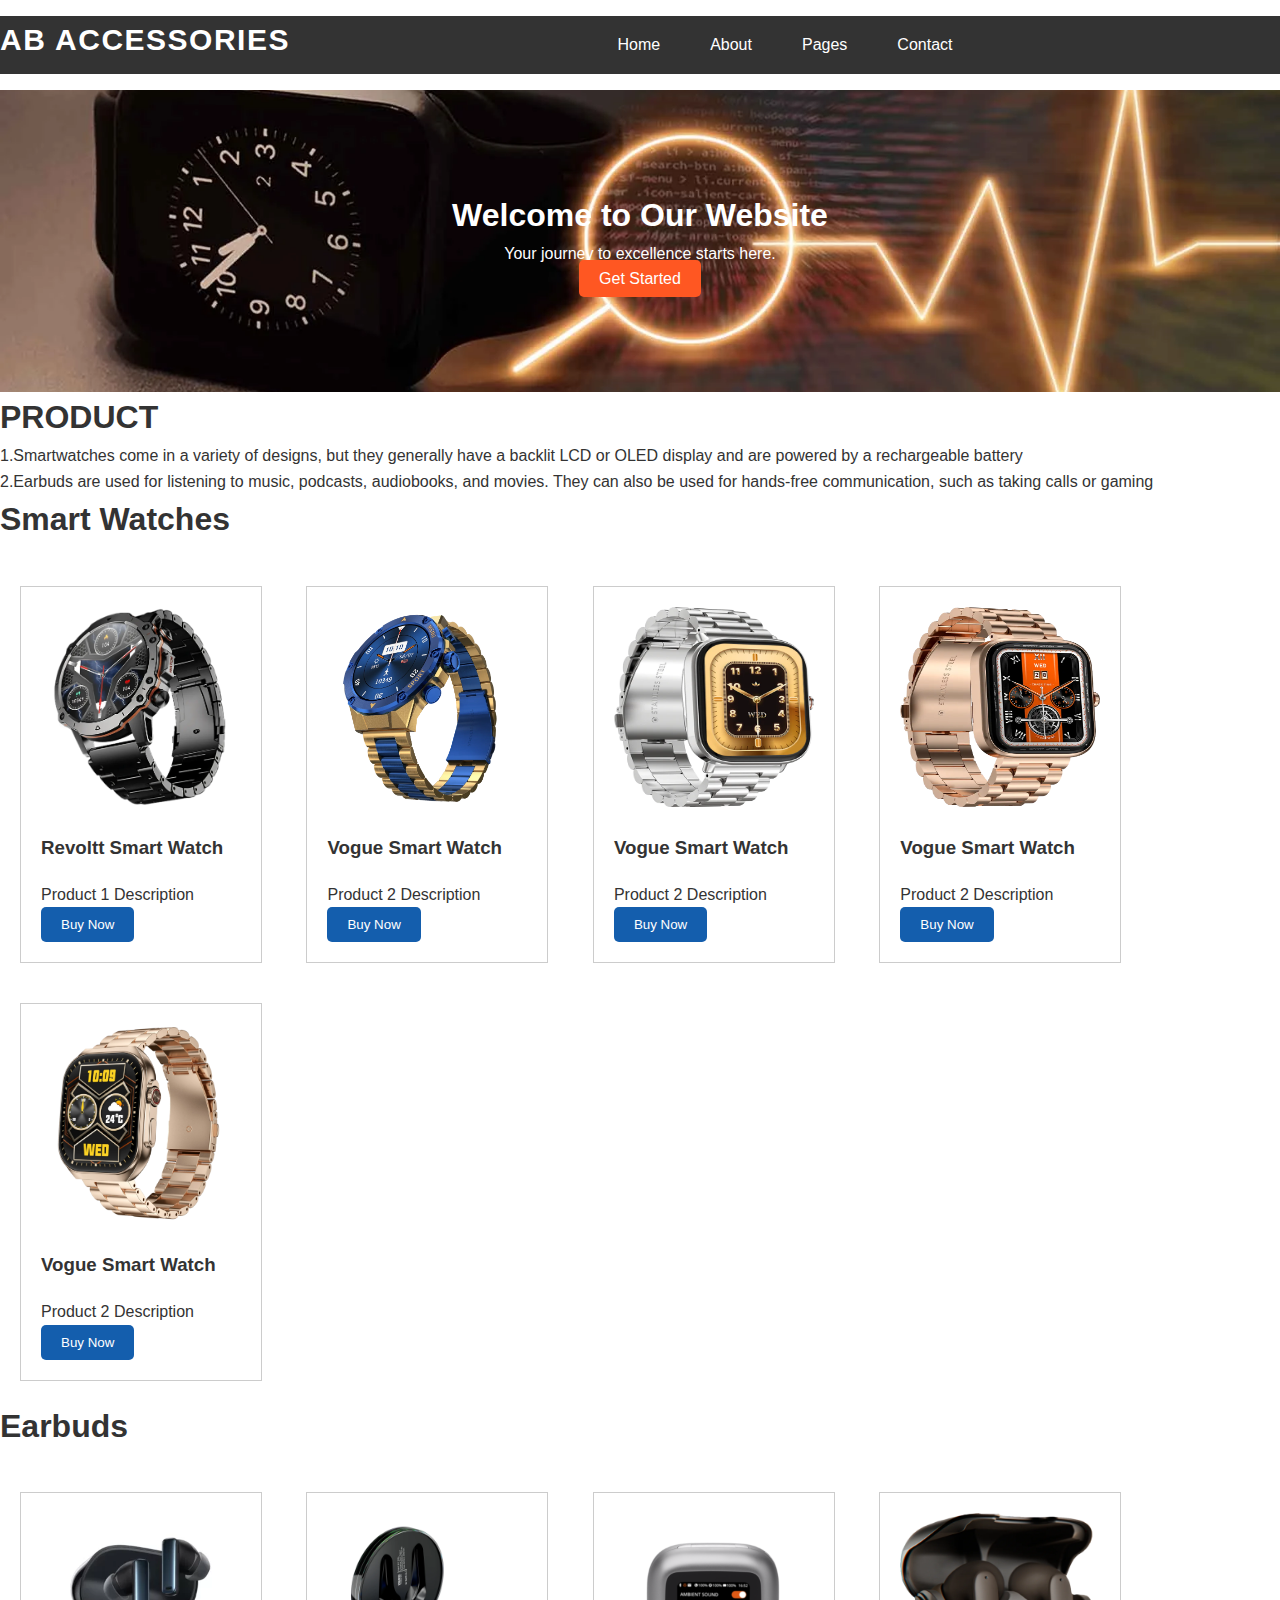
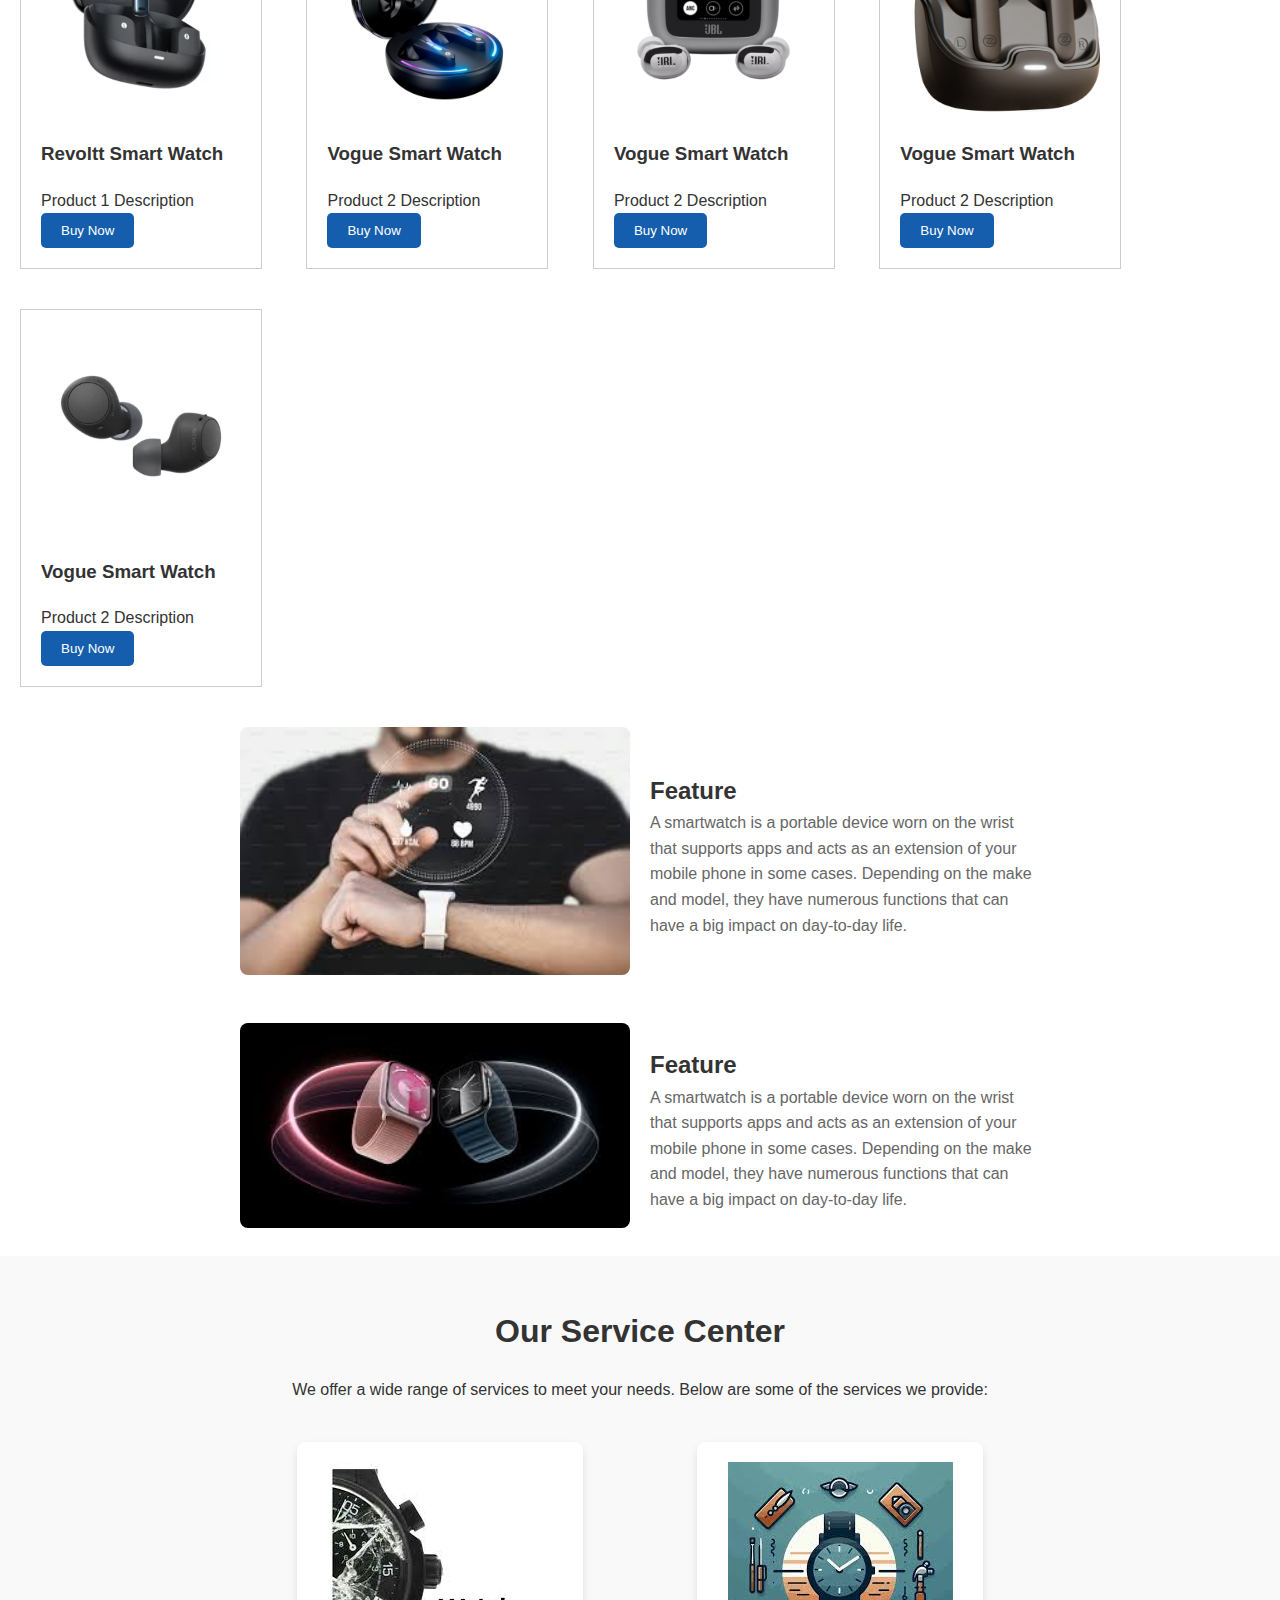
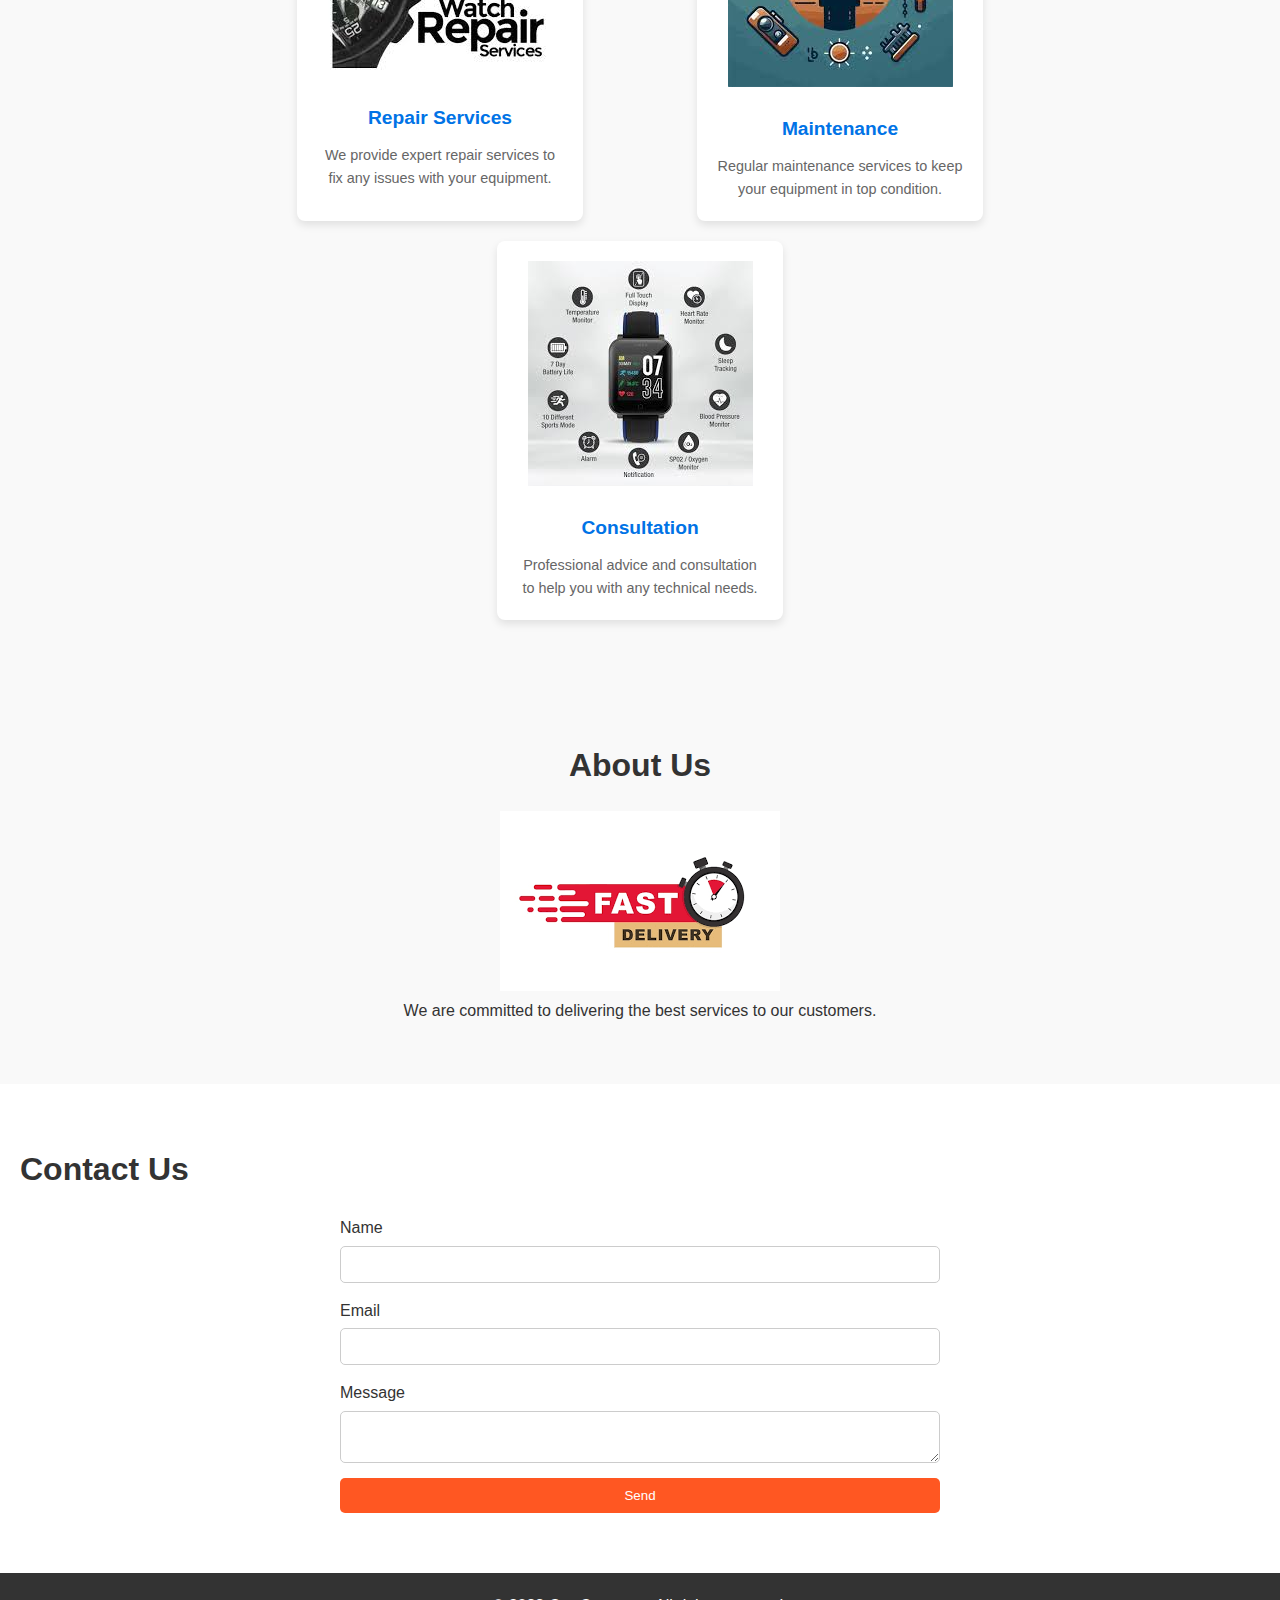
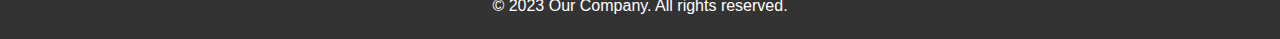
<file: abc web/index.html>
<!DOCTYPE html>
<html lang="en">
<head>
    <meta charset="UTF-8">
    <meta name="viewport" content="width=device-width, initial-scale=1.0">
    <link rel="stylesheet" href="style.css">
    <title>Mobile Accessories</title>
</head>
<body>
    <header>
        <nav>
            <div class="logo">
                <p>AB Accessories</p>
            </div>
            <ul>
                <li><a href="#home">Home</a></li>
                <li><a href="#about">About</a></li>
                <li><a href="#service-center">Pages</a></li>
                <li><a href="#contact">Contact</a></li>
            </ul>
        </nav>
    </header>

    <section id="hero">
        <!-- <img src="Pictures/hero section.jpg" alt=""> -->
        <h1>Welcome to Our Website</h1>
        <p>Your journey to excellence starts here.</p>
        <a href="#contact" class="cta-button">Get Started</a>
    </section>

   

    <section class="Products">
         <h1>  PRODUCT</h1>
         <p>1.Smartwatches come in a variety of designs, but they generally 
            have a backlit LCD or OLED display and are powered by a rechargeable battery</p>
        <p>2.Earbuds are used for listening to music, podcasts, audiobooks, and movies. 
            They can also be used for hands-free communication, such as taking calls or gaming</p>

         <h2> Smart Watches </h2>
        <div class="product">
          <img src="Pictures/Revoltt watch.webp" alt="Product 1">
          <h3>Revoltt Smart Watch</h3>
          <p>Product 1 Description</p>
          <button>Buy Now</button>
        </div>
        <div class="product">
          <img src="Pictures/Vogue watch.webp" alt="Product 2">
          <h3>Vogue Smart Watch</h3>
          <p>Product 2 Description</p>
          <button>Buy Now</button>
        </div> 

        <div class="product">
            <img src="Pictures/Infinity_slvr.webp" alt="Product 2">
            <h3>Vogue Smart Watch</h3>
            <p>Product 2 Description</p>
            <button>Buy Now</button>
          </div> 

          <div class="product">
            <img src="Pictures/Meta_gld.webp" alt="Product 2">
            <h3>Vogue Smart Watch</h3>
            <p>Product 2 Description</p>
            <button>Buy Now</button>
          </div> 

          <div class="product">
            <img src="Pictures/RoseGold_1.webp" alt="Product 2">
            <h3>Vogue Smart Watch</h3>
            <p>Product 2 Description</p>
            <button>Buy Now</button>
          </div> 


    </section>


     <section class="Products">
        
         <h2> Earbuds </h2>
        <div class="product">
          <img src="Pictures/Baseus-Bowie-M2s-300x300.webp" alt="Product 1">
          <h3>Revoltt Smart Watch</h3>
          <p>Product 1 Description</p>
          <button>Buy Now</button>
        </div>
        <div class="product">
          <img src="Pictures/Arcade.webp" alt="Product 2">
          <h3>Vogue Smart Watch</h3>
          <p>Product 2 Description</p>
          <button>Buy Now</button>
        </div> 

        <div class="product">
            <img src="Pictures/JBL-Live-Buds-3-Silver-300x300(1).webp" alt="Product 2">
            <h3>Vogue Smart Watch</h3>
            <p>Product 2 Description</p>
            <button>Buy Now</button>
          </div> 

          <div class="product">
            <img src="Pictures/Wave.webp" alt="Product 2">
            <h3>Vogue Smart Watch</h3>
            <p>Product 2 Description</p>
            <button>Buy Now</button>
          </div> 

          <div class="product">
            <img src="Pictures/Sony-WF-C510-300x300.webp" alt="Product 2">
            <h3>Vogue Smart Watch</h3>
            <p>Product 2 Description</p>
            <button>Buy Now</button>
          </div> 

    </section>

    <section class="feature-section">
      <div class="feature-image">
          <img src="Pictures/features.jpg" alt="Feature Image">
      </div>
      <div class="feature-text">
          <h2>Feature </h2>
          <p>A smartwatch is a portable device worn on the wrist that supports apps and 
            acts as an extension of your mobile phone in some cases. Depending on the make and model, 
            they have numerous functions that can have a big impact on day-to-day life.</p>
      </div>

  </section>



  <section class="feature-section">
    <div class="feature-image">
        <img src="Pictures/features 3.jfif" alt="Feature Image">
    </div>
    <div class="feature-text">
        <h2>Feature </h2>
        <p>A smartwatch is a portable device worn on the wrist that supports apps and 
          acts as an extension of your mobile phone in some cases. Depending on the make and model, 
          they have numerous functions that can have a big impact on day-to-day life.</p>
    </div>

</section>



<section id="service-center">
  <div class="container">
      <h2>Our Service Center</h2>
      <p>We offer a wide range of services to meet your needs. Below are some of the services we provide:</p>

      <div class="services">
          <div class="service-item">
            <img src="Pictures/repair service.jfif" alt="">
              <h3>Repair Services</h3>
              <p>We provide expert repair services to fix any issues with your equipment.</p>
          </div>
          <div class="service-item">
            <img src="Pictures/maintainance.jfif" alt="">
              <h3>Maintenance</h3>
              <p>Regular maintenance services to keep your equipment in top condition.</p>
          </div>
          <div class="service-item">
            <img src="Pictures/consulation.jfif" alt="">
              <h3>Consultation</h3>
              <p>Professional advice and consultation to help you with any technical needs.</p>
          </div>
      </div>
  </div>
</section>

    <section id="about">
        <h2>About Us</h2>
        <img src="Pictures/about 1.png" alt="">
        <p>We are committed to delivering the best services to our customers.</p>
    </section>

    <section id="contact">
        <h2>Contact Us</h2>
        <form>
            <label for="name">Name</label>
            <input type="text" id="name" name="name" required>
            <label for="email">Email</label>
            <input type="email" id="email" name="email" required>
            <label for="message">Message</label>
            <textarea id="message" name="message" required></textarea>
            <button type="submit">Send</button>
        </form>
    </section>

    <footer>
        <p>&copy; 2023 Our Company. All rights reserved.</p>
    </footer>
</body>
</html>
</file>
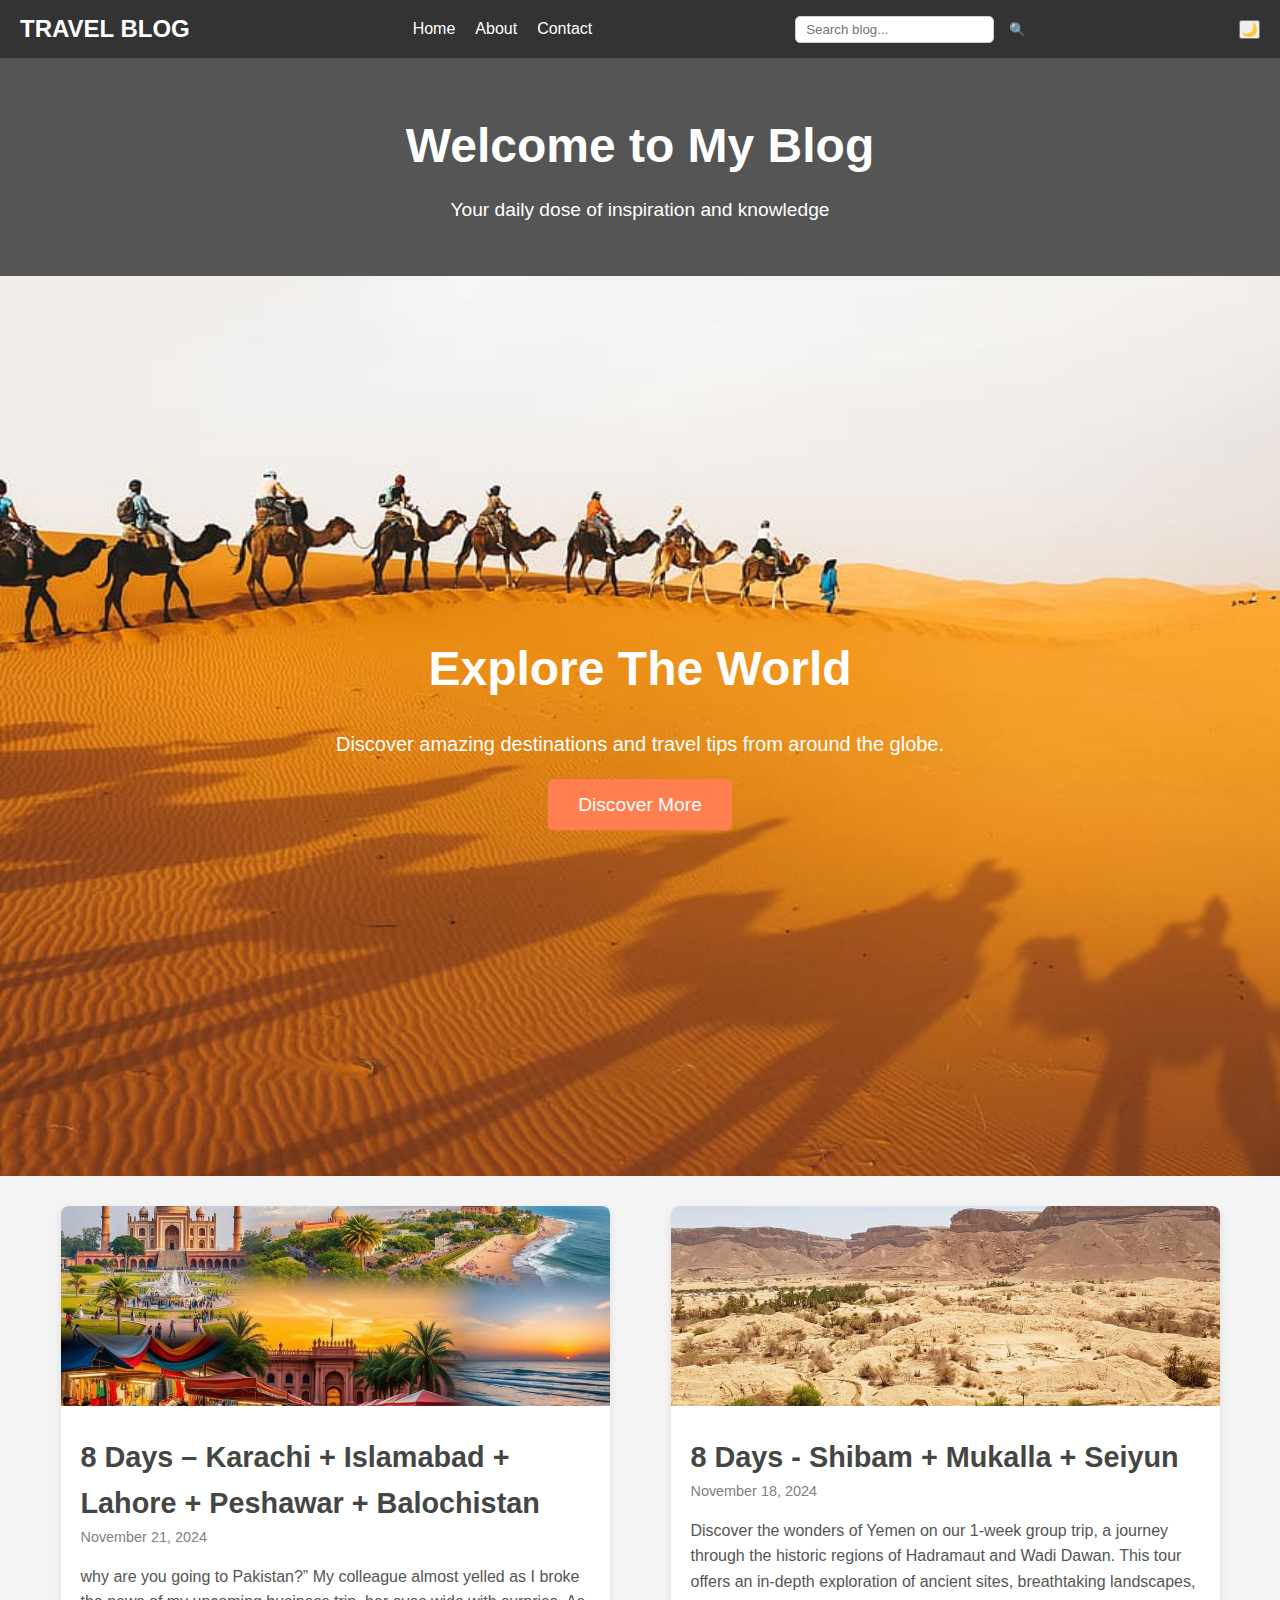
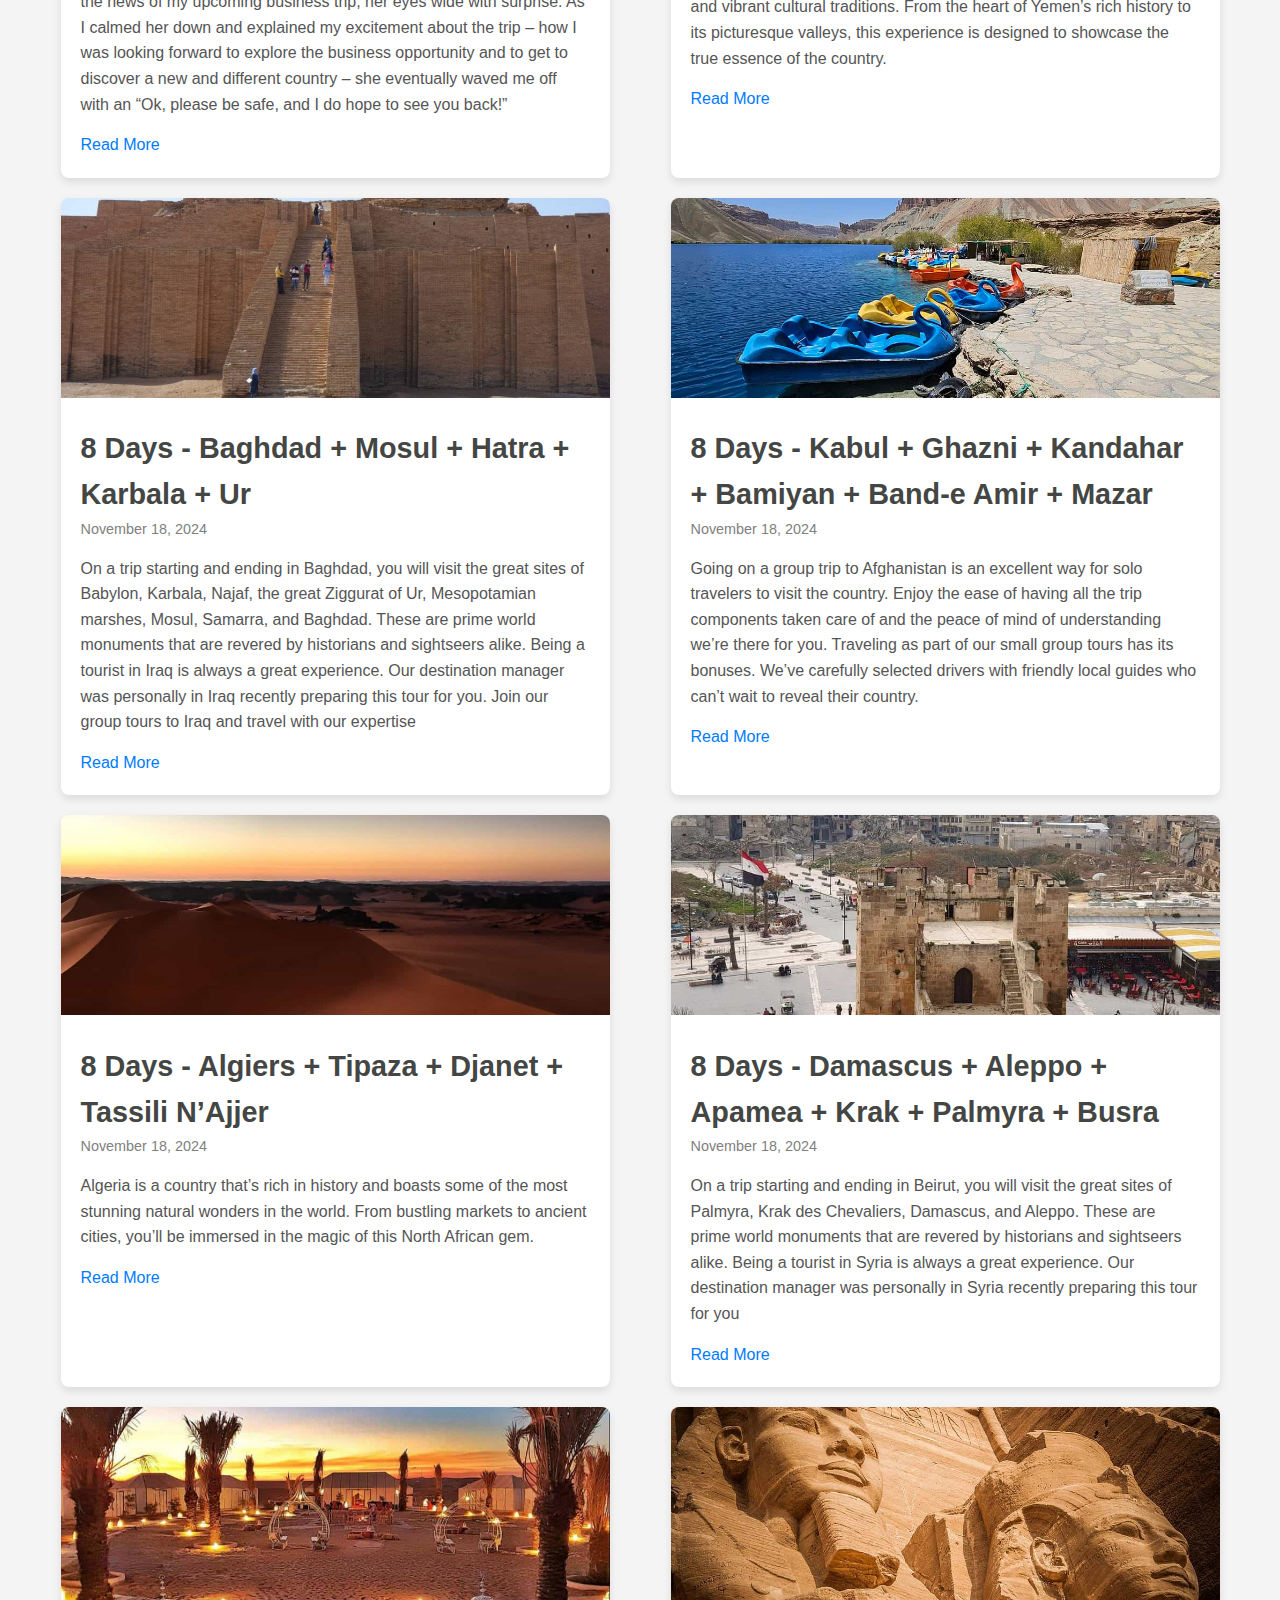
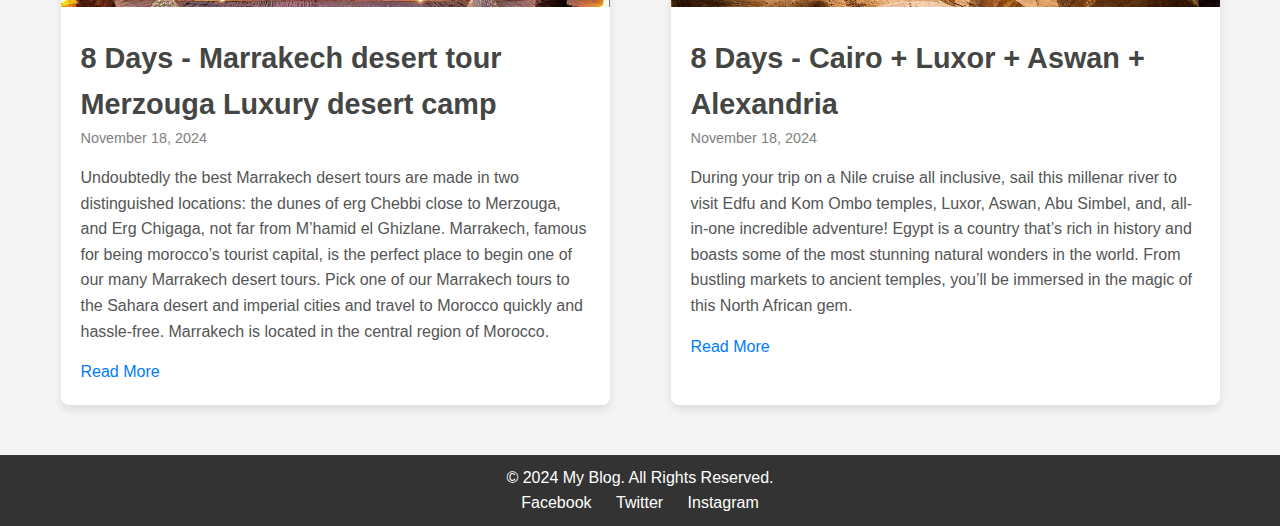
<file: blog app/index.html>
<!DOCTYPE html>
<html lang="en">

<head>
    <meta charset="UTF-8">
    <meta name="viewport" content="width=device-width, initial-scale=1.0">
    <title> Travel Blog</title>
    <link rel="stylesheet" href="style.css">
</head>

<body>
    <!-------------- Navigation Section -------------------->
    <nav>
        <div class="logo"> TRAVEL BLOG</div>
        <ul id="nav-links">
            <li><a href="index.html">Home</a></li>
            <li><a href="about.html">About</a></li>
            <li><a href="contact.html">Contact</a></li>
        </ul>
        <form id="search-form">
            <input type="text" id="search-input" placeholder="Search blog...">
            <button type="submit">🔍</button>
        </form>
        <button id="mode-toggle">🌙</button>
        <button id="menu-toggle">☰</button>
    </nav>


    <!-------------------- Header Section ------------------>
    <header>
        <h1>Welcome to My Blog</h1>
        <p>Your daily dose of inspiration and knowledge</p>
    </header>


    <!-------------- Hero Section -------------------->

    <section class="hero">
        <div class="hero-content">
            <h1>Explore The World</h1>
            <p>Discover amazing destinations and travel tips from around the globe.</p>
            <a href="#discover" class="cta-button">Discover More</a>
        </div>
    </section>



    <!-----------------Blog Posts Section --------------------->
    <section class="blog-posts">
        <article class="post">
            <img src="Image/post2.jpg" alt="Travel Destination 1">
            <div class="post-content">
                <h2>8 Days – Karachi + Islamabad + Lahore + Peshawar + Balochistan </h2>
                <p class="date">November 21, 2024</p>
                <p class="excerpt">why are you going to Pakistan?” My colleague almost yelled as I broke the news of
                    my upcoming business trip, her eyes wide with surprise. As I calmed her down and explained my
                    excitement
                    about the trip – how I was looking forward to explore the business opportunity and to get to
                    discover a new and different country – she eventually waved me off with an “Ok, please be safe, and
                    I do hope to see you back!”</p>
                <a href="Pakistan_blog.html" class="read-more">Read More</a>
            </div>
        </article>

        <article class="post">
            <img src="Image/Yemen.jpg" alt="Travel Destination 2">
            <div class="post-content">
                <h2>8 Days - Shibam + Mukalla + Seiyun</h2>
                <p class="date">November 18, 2024</p>
                <p class="excerpt">Discover the wonders of Yemen on our 1-week group trip, a journey through the
                    historic regions of Hadramaut and Wadi Dawan. This tour offers an in-depth exploration of ancient
                    sites, breathtaking landscapes, and vibrant cultural traditions. From the heart of Yemen’s rich
                    history to its picturesque valleys, this experience is designed to showcase the true essence of the
                    country.</p>
                <a href="Shibam_blog.html" class="read-more">Read More</a>
            </div>
        </article>

        <article class="post">
            <img src="Image/Iraq.jpg" alt="Travel Destination 2">
            <div class="post-content">
                <h2>8 Days - Baghdad + Mosul + Hatra + Karbala + Ur</h2>
                <p class="date">November 18, 2024</p>
                <p class="excerpt">On a trip starting and ending in Baghdad, you will visit the great sites of Babylon,
                    Karbala, Najaf, the great Ziggurat of Ur, Mesopotamian marshes, Mosul, Samarra, and Baghdad. These
                    are prime world monuments that are revered by historians and sightseers alike. Being a tourist in
                    Iraq is always a great experience. Our destination manager was personally in Iraq recently preparing
                    this tour for you. Join our group tours to Iraq and travel with our expertise</p>
                <a href="Baghdad_blog.html" class="read-more">Read More</a>
            </div>
        </article>

        <article class="post">
            <img src="Image/Afghanistan.jpg" alt="Travel Destination 2">
            <div class="post-content">
                <h2>8 Days - Kabul + Ghazni + Kandahar + Bamiyan + Band-e Amir + Mazar</h2>
                <p class="date">November 18, 2024</p>
                <p class="excerpt">Going on a group trip to Afghanistan is an excellent way for solo travelers to visit
                    the country. Enjoy the ease of having all the trip components taken care of and the peace of mind of
                    understanding we’re there for you. Traveling as part of our small group tours has its bonuses. We’ve
                    carefully selected drivers with friendly local guides who can’t wait to reveal their country.</p>
                <a href="Kabul_blog.html" class="read-more">Read More</a>
            </div>
        </article>

        <article class="post">
            <img src="Image/Algeria.jpg" alt="Travel Destination 2">
            <div class="post-content">
                <h2>8 Days - Algiers + Tipaza + Djanet + Tassili N’Ajjer</h2>
                <p class="date">November 18, 2024</p>
                <p class="excerpt">Algeria is a country that’s rich in history and boasts some of the most stunning
                    natural wonders in the world. From bustling markets to ancient cities, you’ll be immersed in the
                    magic of this North African gem.</p>
                <a href="Algers_blog.html" class="read-more">Read More</a>
            </div>
        </article>

        <article class="post">
            <img src="Image/Damascus.jpg" alt="Travel Destination 2">
            <div class="post-content">
                <h2>8 Days - Damascus + Aleppo + Apamea + Krak + Palmyra + Busra</h2>
                <p class="date">November 18, 2024</p>
                <p class="excerpt">On a trip starting and ending in Beirut, you will visit the great sites of Palmyra,
                    Krak des Chevaliers, Damascus, and Aleppo. These are prime world monuments that are revered by
                    historians and sightseers alike. Being a tourist in Syria is always a great experience. Our
                    destination manager was personally in Syria recently preparing this tour for you</p>
                <a href="Damacus_blog.html" class="read-more">Read More</a>
            </div>
        </article>

        <article class="post">
            <img src="Image/marralech1.jpg" alt="Travel Destination 2">
            <div class="post-content">
                <h2>8 Days - Marrakech desert tour Merzouga Luxury desert camp</h2>
                <p class="date">November 18, 2024</p>
                <p class="excerpt">Undoubtedly the best Marrakech desert tours are made in two distinguished locations:
                    the dunes of erg Chebbi close to Merzouga, and Erg Chigaga, not far from M’hamid el Ghizlane.
                    Marrakech, famous for being morocco’s tourist capital, is the perfect place to begin one of our many
                    Marrakech desert tours. Pick one of our Marrakech tours to the Sahara desert and imperial cities and
                    travel to Morocco quickly and hassle-free. Marrakech is located in the central region of Morocco.
                </p>
                <a href="Marrakech_blog.html" class="read-more">Read More</a>
            </div>
        </article>

        <article class="post">
            <img src="Image/Egypt.jpg" alt="Travel Destination 2">
            <div class="post-content">
                <h2>8 Days - Cairo + Luxor + Aswan + Alexandria</h2>
                <p class="date">November 18, 2024</p>
                <p class="excerpt">During your trip on a Nile cruise all inclusive, sail this millenar river to visit
                    Edfu and Kom Ombo temples, Luxor, Aswan, Abu Simbel, and, all-in-one incredible adventure!

                    Egypt is a country that’s rich in history and boasts some of the most stunning natural wonders in
                    the world. From bustling markets to ancient temples, you’ll be immersed in the magic of this North
                    African gem.</p>
                <a href="Cairo_blog.html" class="read-more">Read More</a>
            </div>
        </article>
    </section>

    <!-----------------footer Section --------------------->
    <footer>
        <p>&copy; 2024 My Blog. All Rights Reserved.</p>
        <div class="social-icons">
          <a href="#">Facebook</a>
          <a href="#">Twitter</a>
          <a href="#">Instagram</a>
        </div>
      </footer>


















</body>

</html>
</file>
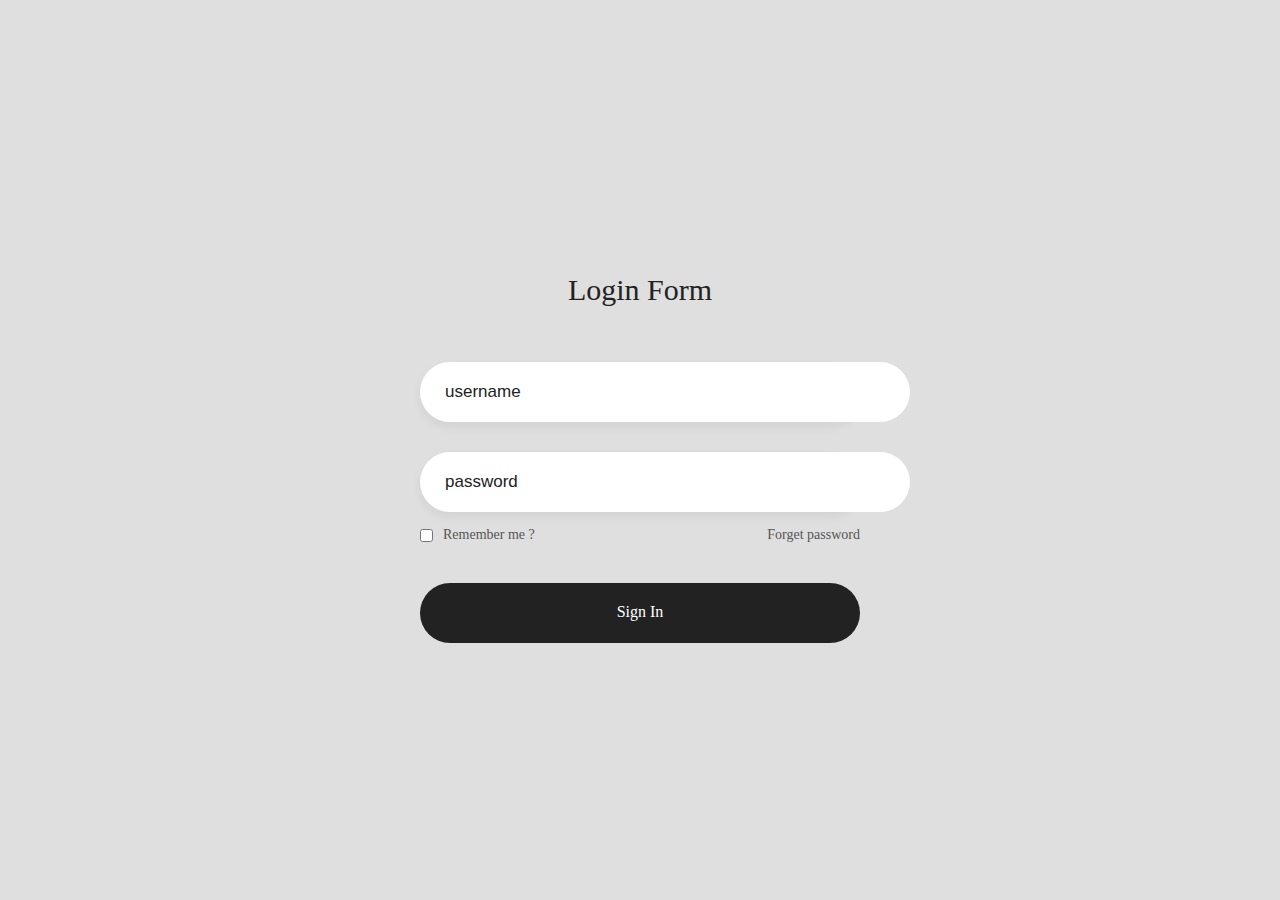
<file: log in page/index.html>
<!DOCTYPE html>
<html lang="en">

<head>
    <meta charset="UTF-8">
    <meta name="viewport" content="width=device-width, initial-scale=1.0">
    <title>Login</title>
    <link rel="stylesheet" href="style.css">
</head>

<body>
    <div class="container">
        <h1>Login Form</h1>
        <div class="input-box">
            <input type="text" placeholder="username" class="input-field">
        </div>
        <div class="input-box">
            <input type="password" placeholder="password" required>
        </div>
        <div class="forgot">
            <section>
                <input type="checkbox" id="check">
                <label for="check">Remember me ?</label>
            </section>
            <section>
                <a href="#">Forget password</a>
            </section>
        </div>
        <div class="input-btn">
            <button class="signin-btn" id="submit"></button>
            <label for="submit">Sign In</label>
        </div>
    </div>
</body>

</html>
</file>
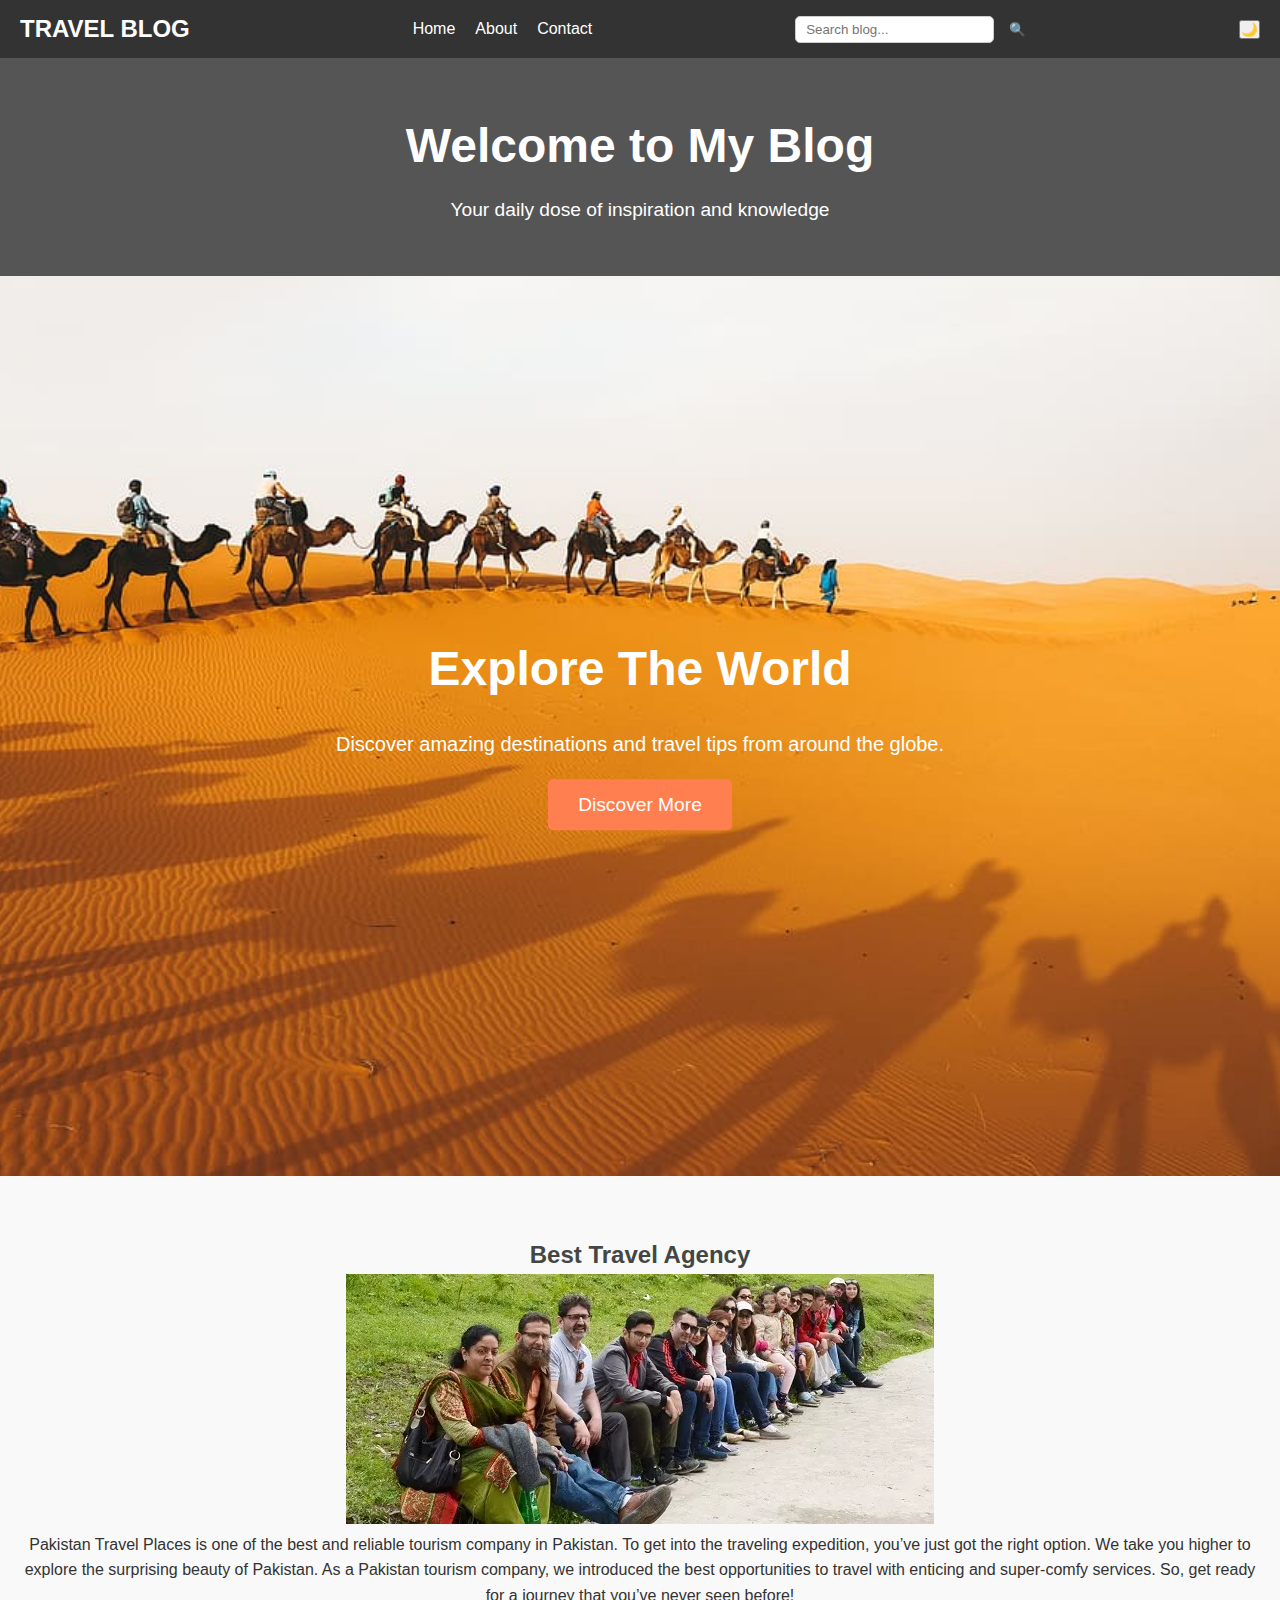
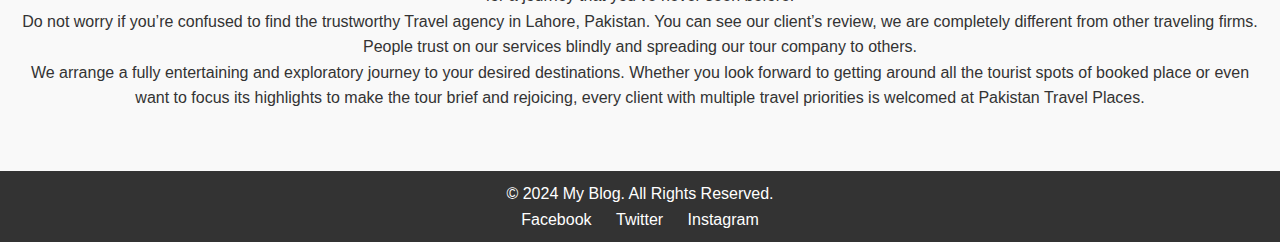
<file: blog app/about.html>
<!DOCTYPE html>
<html lang="en">

<head>
    <meta charset="UTF-8">
    <meta name="viewport" content="width=device-width, initial-scale=1.0">
    <title> Travel Blog</title>
    <link rel="stylesheet" href="style.css">
</head>

<body>
    <!-------------- Navigation Section -------------------->
    <nav>
        <div class="logo"> TRAVEL BLOG</div>
        <ul id="nav-links">
            <li><a href="index.html">Home</a></li>
            <li><a href="about.html">About</a></li>
            <li><a href="contact.html">Contact</a></li>
        </ul>
        <form id="search-form">
            <input type="text" id="search-input" placeholder="Search blog...">
            <button type="submit">🔍</button>
        </form>
        <button id="mode-toggle">🌙</button>
        <button id="menu-toggle">☰</button>
    </nav>


    <!-------------------- Header Section ------------------>
    <header>
        <h1>Welcome to My Blog</h1>
        <p>Your daily dose of inspiration and knowledge</p>
    </header>


    <!-------------- Hero Section -------------------->

    <section class="hero">
        <div class="hero-content">
            <h1>Explore The World</h1>
            <p>Discover amazing destinations and travel tips from around the globe.</p>
            <a href="#discover" class="cta-button">Discover More</a>
        </div>
    </section>


    <!-- About Hero -->

    <section id="about">
        <h2>Best Travel Agency</h2>
        <img src="Image/About us.webp" alt="">

        <p>Pakistan Travel Places is one of the best and reliable tourism company in Pakistan. To get into the traveling
            expedition, you’ve just got the right option. We take you higher to explore the surprising beauty of
            Pakistan. As a Pakistan tourism company, we introduced the best opportunities to travel with enticing and
            super-comfy services. So, get ready for a journey that you’ve never seen before!</p>

        <p>Do not worry if you’re confused to find the trustworthy Travel agency in Lahore, Pakistan. You can see our
            client’s review, we are completely different from other traveling firms. People trust on our services
            blindly and spreading our tour company to others.</p>

        <p>We arrange a fully entertaining and exploratory journey to your desired destinations. Whether you look
            forward to getting around all the tourist spots of booked place or even want to focus its highlights to make
            the tour brief and rejoicing, every client with multiple travel priorities is welcomed at Pakistan Travel
            Places.</p>


    </section>

    <!-----------------footer Section --------------------->
    <footer>
        <p>&copy; 2024 My Blog. All Rights Reserved.</p>
        <div class="social-icons">
            <a href="#">Facebook</a>
            <a href="#">Twitter</a>
            <a href="#">Instagram</a>
        </div>
    </footer>


















</body>

</html>
</file>
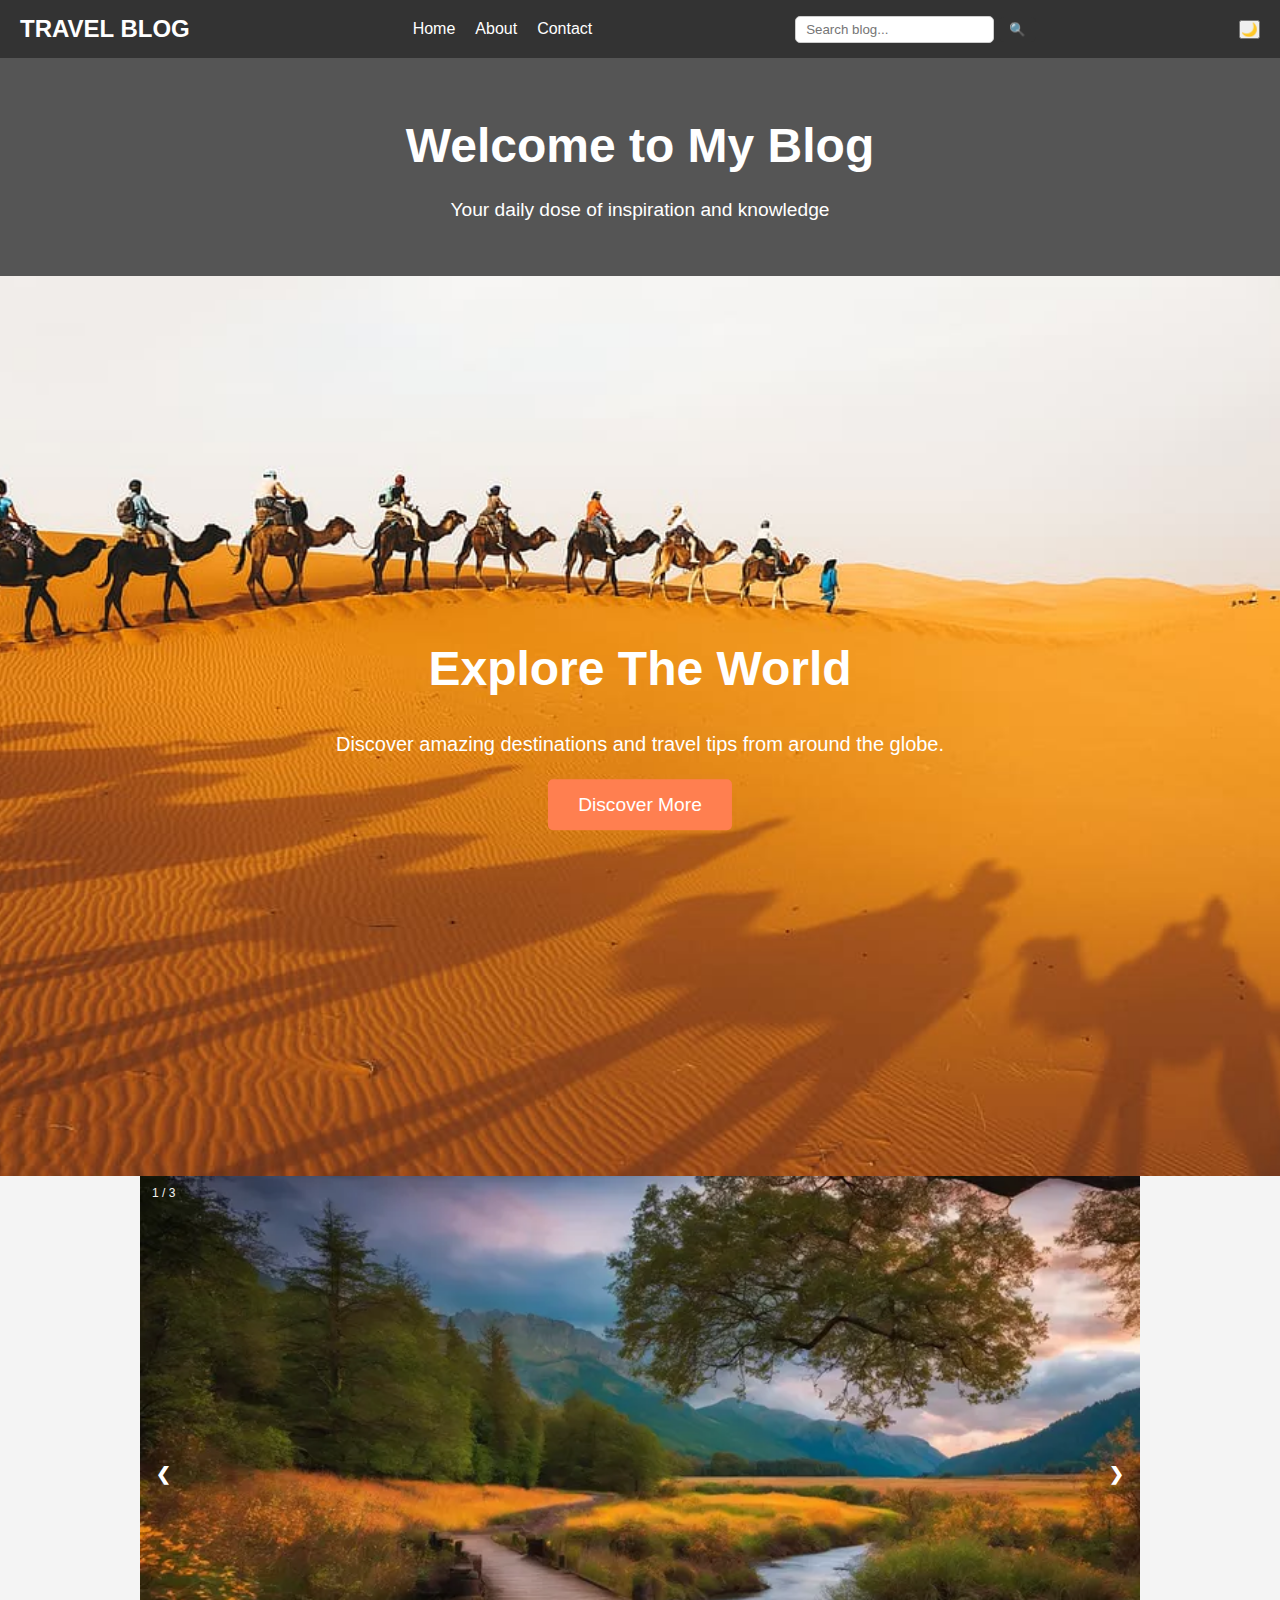
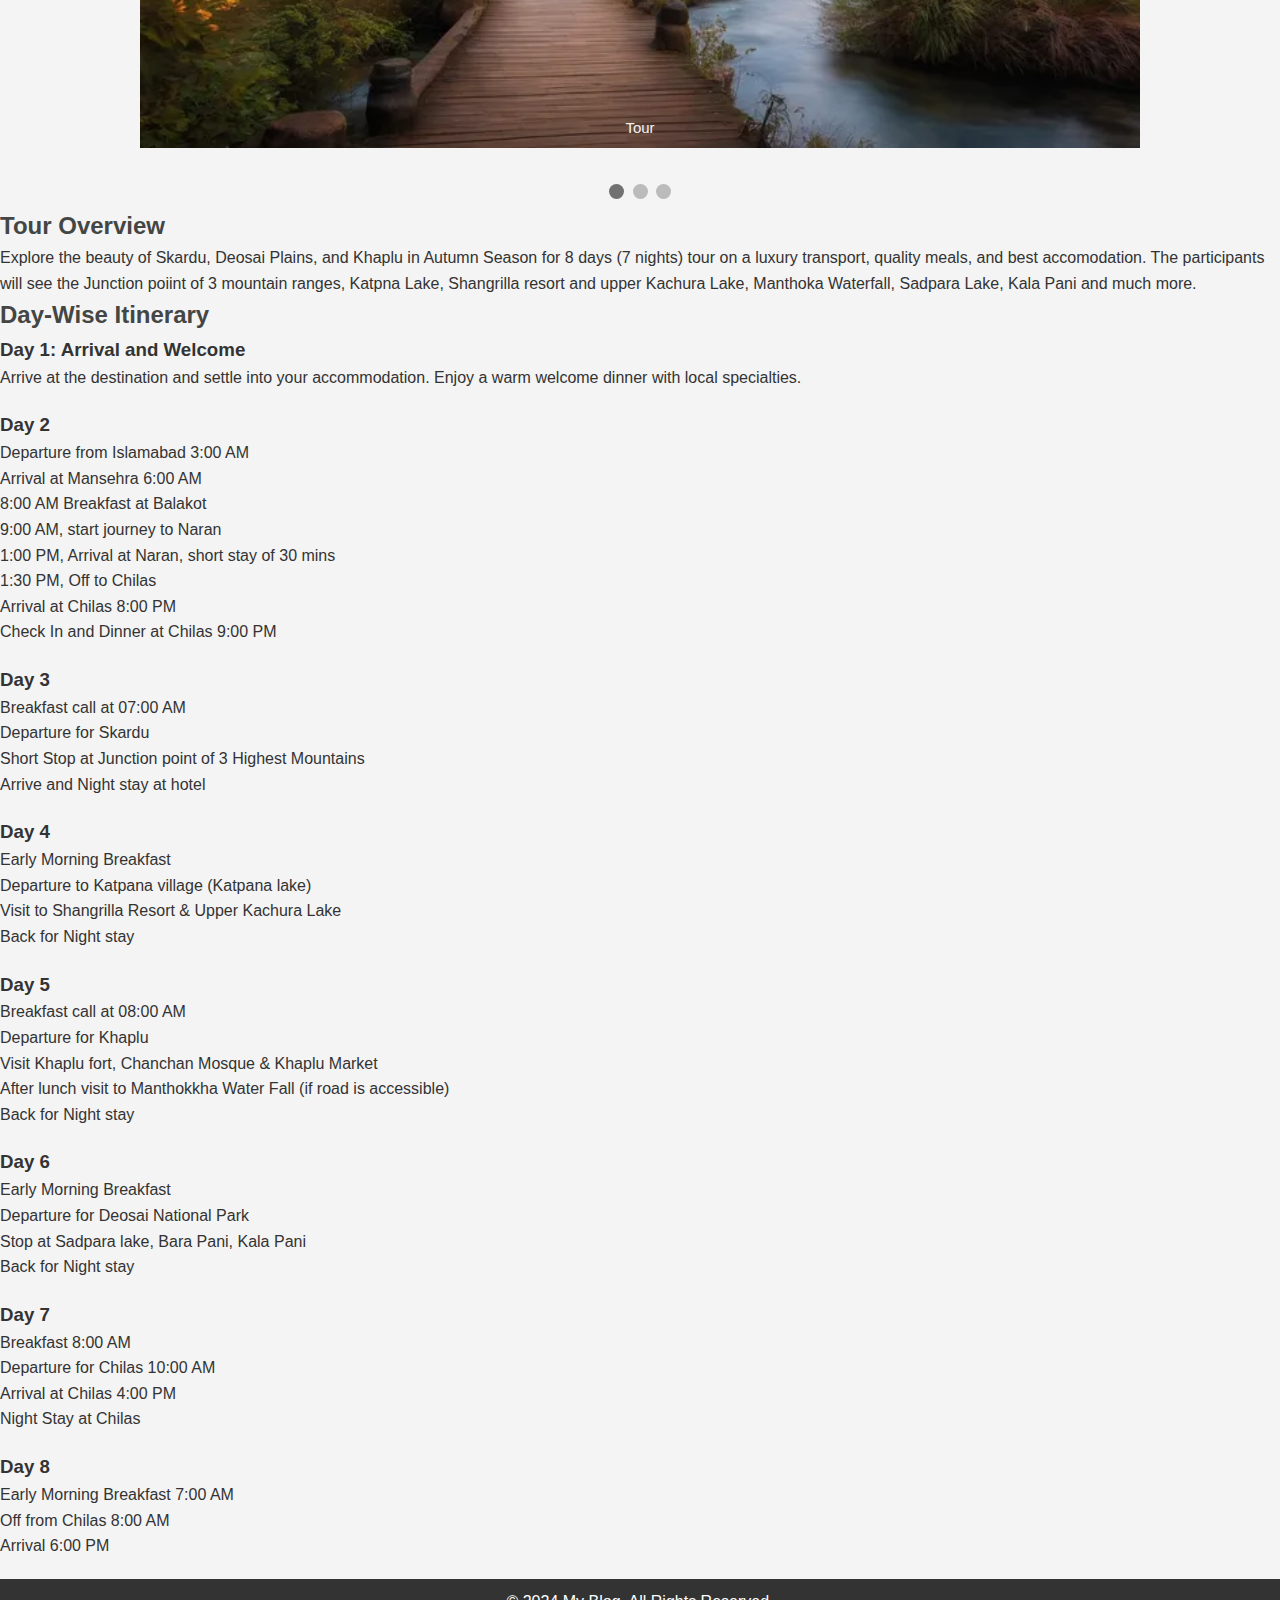
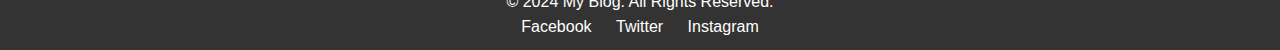
<file: blog app/Algers_blog.html>
<!DOCTYPE html>
<html lang="en">

<head>
  <meta charset="UTF-8">
  <meta name="viewport" content="width=device-width, initial-scale=1.0">
  <title>Travel Blog</title>
  <link rel="stylesheet" href="style.css">
</head>

<body>
  <!-------------- Navigation Section -------------------->
  <nav>
    <div class="logo"> TRAVEL BLOG</div>
    <ul id="nav-links">
      <li><a href="index.html">Home</a></li>
      <li><a href="about.html">About</a></li>
      <li><a href="contact.html">Contact</a></li>
    </ul>
    <form id="search-form">
      <input type="text" id="search-input" placeholder="Search blog...">
      <button type="submit">🔍</button>
    </form>
    <button id="mode-toggle">🌙</button>
    <button id="menu-toggle">☰</button>
  </nav>


  <!-------------------- Header Section ------------------>
  <header>
    <h1>Welcome to My Blog</h1>
    <p>Your daily dose of inspiration and knowledge</p>
  </header>

  <!-------------- Hero Section -------------------->

  <section class="hero">
    <div class="hero-content">
      <h1>Explore The World</h1>
      <p>Discover amazing destinations and travel tips from around the globe.</p>
      <a href="#discover" class="cta-button">Discover More</a>
    </div>
  </section>

  <!-- Slider Section -->

  <div class="slideshow-container">

    <div class="mySlides fade">
      <div class="numbertext">1 / 3</div>
      <img src="Image/tour1.webp" style="width:100%">
      <div class="text">Tour</div>
    </div>
    
    <div class="mySlides fade">
      <div class="numbertext">3 / 3</div>
      <img src="Image/team1.avif" style="width:100%">
      <div class="text">Team</div>
    </div>
  
    <div class="mySlides fade">
      <div class="numbertext">3 / 3</div>
      <img src="Image/camp.webp" style="width:100%">
      <div class="text">camp</div>
    </div>
  


    <a class="prev" onclick="plusSlides(-1)">❮</a>
    <a class="next" onclick="plusSlides(1)">❯</a>

  </div>
  <br>

  <div style="text-align:center">
    <span class="dot" onclick="currentSlide(1)"></span>
    <span class="dot" onclick="currentSlide(2)"></span>
    <span class="dot" onclick="currentSlide(3)"></span>
  </div>


  <!-- Days section -->


  <section .day_section>
    <h2>Tour Overview</h2>
    <p>
      Explore the beauty of Skardu, Deosai Plains, and Khaplu in Autumn Season for 8 days (7 nights) tour on a luxury
      transport, quality meals, and best accomodation. The participants will see the Junction poiint of 3 mountain
      ranges, Katpna Lake, Shangrilla resort and upper Kachura Lake, Manthoka Waterfall, Sadpara Lake, Kala Pani and
      much more.
    </p>
  </section>

  <section .Days>
    <h2>Day-Wise Itinerary</h2>

    <div class="day">
      <h3>Day 1: Arrival and Welcome</h3>
      <p>
        Arrive at the destination and settle into your accommodation. Enjoy a warm welcome dinner with local
        specialties.
      </p>
    </div>

    <div class="day">
      <h3>Day 2</h3>
      <p>
        Departure from Islamabad 3:00 AM <br>
        Arrival at Mansehra 6:00 AM <br>
        8:00 AM Breakfast at Balakot <br>
        9:00 AM, start journey to Naran <br>
        1:00 PM, Arrival at Naran, short stay of 30 mins <br>
        1:30 PM, Off to Chilas <br>
        Arrival at Chilas 8:00 PM <br>
        Check In and Dinner at Chilas 9:00 PM
      </p>
    </div>

    <div class="day">
      <h3>Day 3</h3>
      <p>
        Breakfast call at 07:00 AM <br>
        Departure for Skardu <br>
        Short Stop at Junction point of 3 Highest Mountains <br>
        Arrive and Night stay at hotel
      </p>
    </div>

    <div class="day">
      <h3>Day 4</h3>
      <p>
        Early Morning Breakfast <br>
        Departure to Katpana village (Katpana lake) <br>
        Visit to Shangrilla Resort & Upper Kachura Lake <br>
        Back for Night stay
      </p>
    </div>

    <div class="day">
      <h3>Day 5</h3>
      <p>
        Breakfast call at 08:00 AM <br>
        Departure for Khaplu <br>
        Visit Khaplu fort, Chanchan Mosque & Khaplu Market <br>
        After lunch visit to Manthokkha Water Fall (if road is accessible) <br>
        Back for Night stay
      </p>
    </div>

    <div class="day">
      <h3>Day 6</h3>
      <p>
        Early Morning Breakfast <br>
        Departure for Deosai National Park <br>
        Stop at Sadpara lake, Bara Pani, Kala Pani <br>
        Back for Night stay
      </p>
    </div>

    <div class="day">
      <h3>Day 7</h3>
      <p>
        Breakfast 8:00 AM <br>
        Departure for Chilas 10:00 AM <br>
        Arrival at Chilas 4:00 PM <br>
        Night Stay at Chilas
      </p>
    </div>

    <div class="day">
      <h3>Day 8</h3>
      <p>
        Early Morning Breakfast 7:00 AM <br>
        Off from Chilas 8:00 AM <br>
        Arrival 6:00 PM <br>

      </p>
    </div>




  </section>







  <!-----------------footer Section --------------------->
  <footer>
    <p>&copy; 2024 My Blog. All Rights Reserved.</p>
    <div class="social-icons">
      <a href="#">Facebook</a>
      <a href="#">Twitter</a>
      <a href="#">Instagram</a>
    </div>
  </footer>

  <script src="script.js"></script>
</body>

</html>
</file>
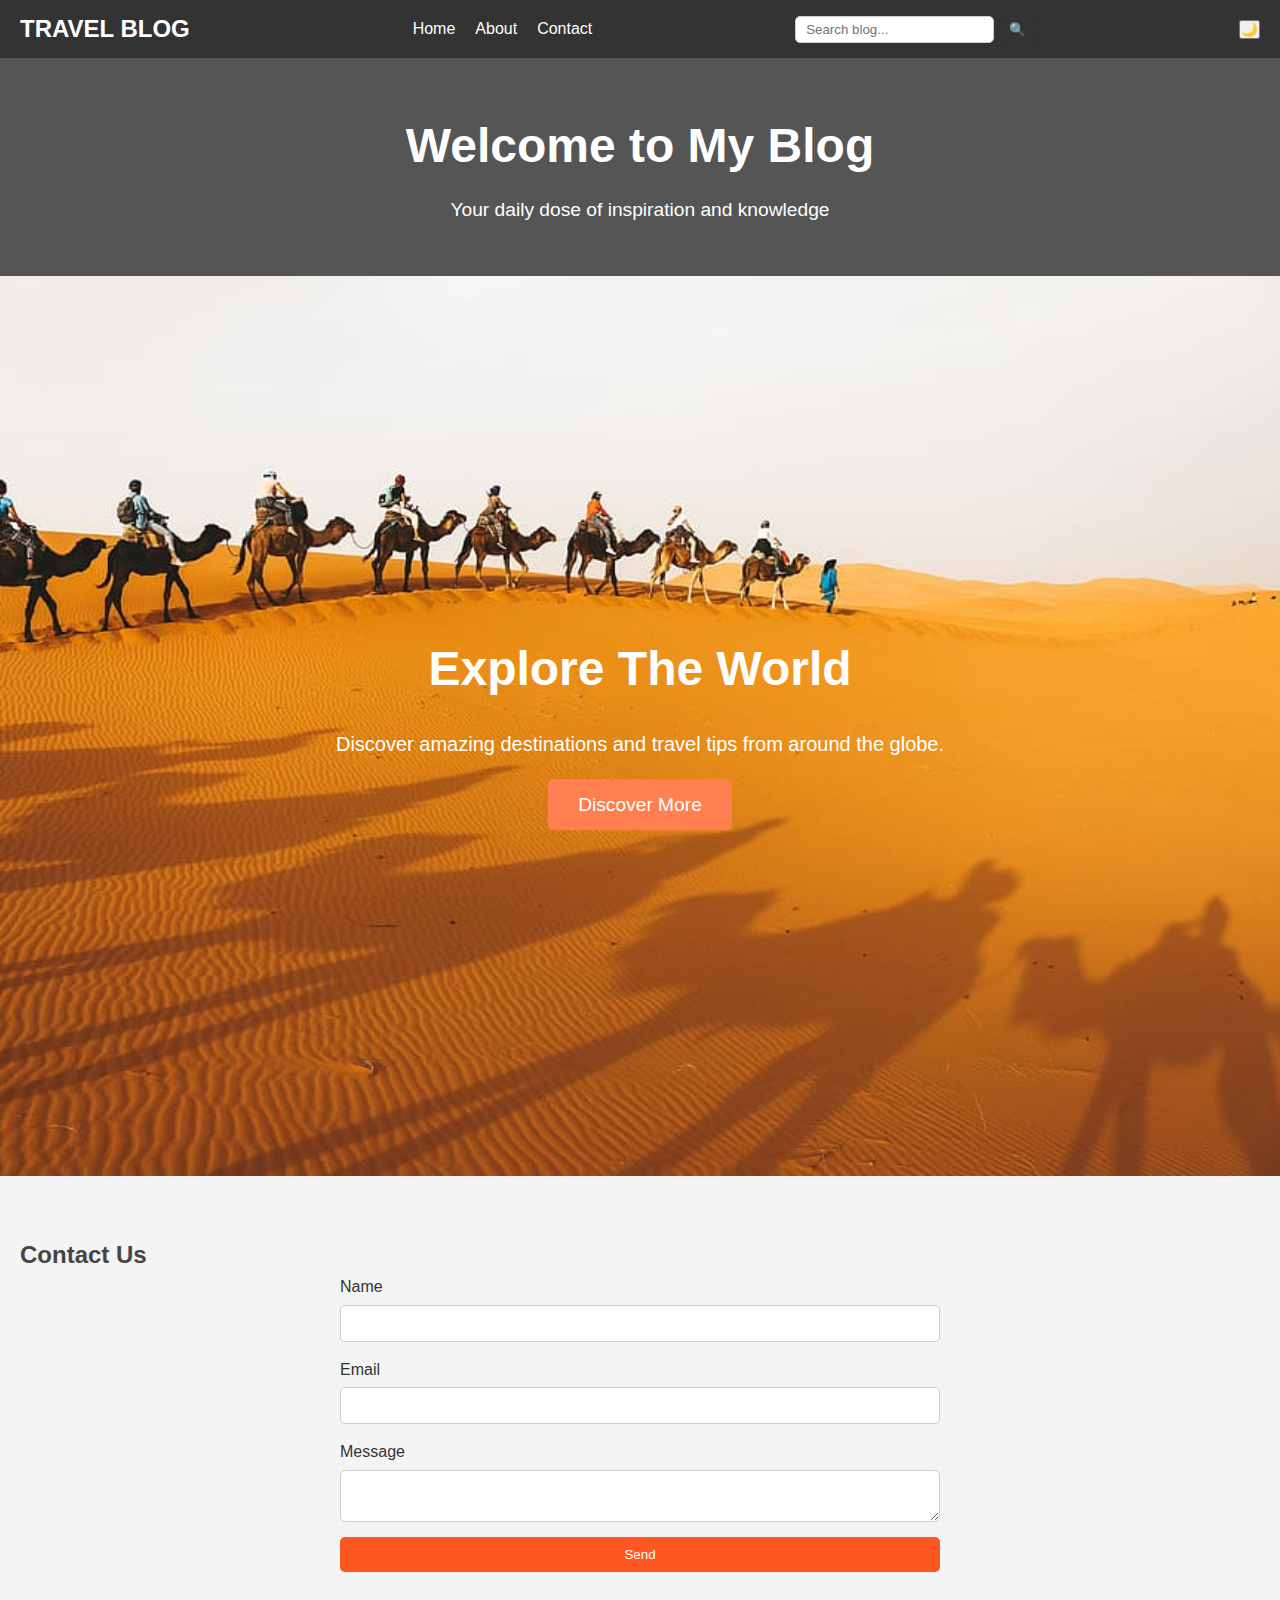
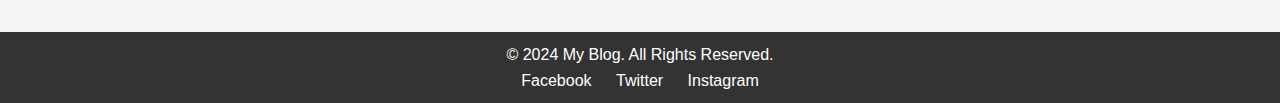
<file: blog app/contact.html>
<!DOCTYPE html>
<html lang="en">

<head>
    <meta charset="UTF-8">
    <meta name="viewport" content="width=device-width, initial-scale=1.0">
    <title> Travel Blog</title>
    <link rel="stylesheet" href="style.css">
</head>

<body>
    <!-------------- Navigation Section -------------------->
    <nav>
        <div class="logo"> TRAVEL BLOG</div>
        <ul id="nav-links">
            <li><a href="index.html">Home</a></li>
            <li><a href="about.html">About</a></li>
            <li><a href="contact.html">Contact</a></li>
        </ul>
        <form id="search-form">
            <input type="text" id="search-input" placeholder="Search blog...">
            <button type="submit">🔍</button>
        </form>
        <button id="mode-toggle">🌙</button>
        <button id="menu-toggle">☰</button>
    </nav>


    <!-------------------- Header Section ------------------>
    <header>
        <h1>Welcome to My Blog</h1>
        <p>Your daily dose of inspiration and knowledge</p>
    </header>


    <!-------------- Hero Section -------------------->

    <section class="hero">
        <div class="hero-content">
            <h1>Explore The World</h1>
            <p>Discover amazing destinations and travel tips from around the globe.</p>
            <a href="#discover" class="cta-button">Discover More</a>
        </div>
    </section>



      <!-- ContactBox Section -->

      <section id="contact_Us">
        <h2>Contact Us</h2>
        <form>
            <label for="name">Name</label>
            <input type="text" id="name" name="name" required>
            <label for="email">Email</label>
            <input type="email" id="email" name="email" required>
            <label for="message">Message</label>
            <textarea id="message" name="message" required></textarea>
            <button type="submit">Send</button>
        </form>
    </section>



















    <!-----------------footer Section --------------------->
    <footer>
        <p>&copy; 2024 My Blog. All Rights Reserved.</p>
        <div class="social-icons">
          <a href="#">Facebook</a>
          <a href="#">Twitter</a>
          <a href="#">Instagram</a>
        </div>
      </footer>


















</body>

</html>
</file>
<file: log in page/style.css>
* {
    margin: 0;
    padding: 0;

}

body {
    display: flex;
    justify-content: center;
    align-items: center;
    min-height: 100vh;
    background: #dfdfdf;
}

.container {
    display: flex;
    justify-content: center;
    flex-direction: column;
    height: 480px;
    padding: 30px;
    width: 440px;
    color: white;
}

.container h1 {
    font-size: 30px;
    font-weight: 500;
    color: #222;
    text-align: center;
    margin: 20px 0 40px 0;
}

.container .input-box {
    position: relative;
    width: 100%;
    height: 60px;
    margin: 15px 0;
    border-radius: 30px;
    box-shadow: 0 5px 10px 1px rgb(0, 0, 0, 0.05);
    transition: .3s;
}

.input-box input {
    height: 100%;
    outline: none;
    width: 100%;
    font-size: 17px;

    padding: 0 25px;
    background: white;
    border-radius: 40px;
    border: none;
}

::placeholder {
    font-weight: 500;
    color: #222;
}

.input-field:focus {
    width: 105%;
}

.forgot {
    display: flex;
    justify-content: space-between;
    margin-bottom: 40px;
}

section {
    display: flex;
    align-items: center;
    font-size: 14px;
    color: #555;
}

#check {
    margin-right: 10px;
}

a {
    text-decoration: none;
}

a:hover {
    text-decoration: underline;
}

section a {
    color: #555;
}

.input-btn {
    position: relative;
}

.signin-btn {
    width: 100%;
    height: 60px;
    background: #222;
    border: none;

    border-radius: 30px;
    cursor: pointer;
    transition: .3s;
}

.input-btn label {
    position: absolute;
    top: 45%;
    left: 50%;
    color: #fff;
    -webkit-transform: translate(-50%, -50%);
    -ms-transform: translate(-50%, -50%);
    transform: translate(-50%, -50%);
    cursor: pointer;
}

.input-btn:hover {
    background: #222;
    transform: scale(1.05, 1);
}
</file>
<file: abc web/style.css>
/* styles.css */

/* Reset some default styles */
body, h1, h2, p {
    margin: 0;
    padding: 0;
    box-sizing: border-box;
}

body {
    font-family: Arial, sans-serif;
    line-height: 1.6;
    color: #333;
}

/* Navigation styles */
header {
    background: #333;
    color: #fff;
}

nav .logo p{
    font-size: 30px;
    font-weight: bold;
    float: left;
    color: white;
    text-transform: uppercase;
    letter-spacing: 1.5px;
    cursor: pointer;
}

nav ul {
    list-style: none;
    display: flex;
    justify-content: center;
    padding: 1em 0;
}

nav ul li {
    margin: 0 15px;
}

nav ul li a {
    color: #fff;
    text-decoration: none;
    padding: 5px 10px;
    transition: background 0.3s, color 0.3s;
}

nav ul li a:hover {
    background: #fff;
    color: #333;
}

/* Hero Section */
#hero {
    background-image: url(Pictures/hero\ section\ 5.webp); /* replace with your image */
    background-size: cover;
    background-position: center;
    color: white;
    text-align: center;
    padding: 100px 20px;

    
}

.cta-button {
    background: #ff5722;
    color: white;
    padding: 10px 20px;
    text-decoration: none;
    border-radius: 5px;
    transition: background 0.3s;
}

.cta-button:hover {
    background: #e64a19;
}



/* Products Section */

.products {
    text-align: center;
  }
  
.product {
    display: inline-block;
    margin: 20px;
    border: 1px solid #ccc;
    padding: 20px;
  }
  
.product img {
    width: 200px;
    height: 200px;
  }
  
.product button {
    background-color: #145ead;
    color: white;
    border: none;
    padding: 10px 20px;
    cursor: pointer;
  }

.products {
    display: grid;
    grid-template-columns: repeat(3, 1fr);
    gap: 20px;
  }

.grid-container {
    display: grid;
    grid-template-columns: repeat(auto-fill, minmax(250px, 1fr));
    gap: 20px;
}


.grid-item {
    background: #f4f4f4;
    padding: 20px;
    border: 1px solid #ccc;
    border-radius: 5px;
    text-align: center;
}




.feature-section {
    display: flex;
    align-items: center;
    padding: 20px;
    max-width: 800px;
    margin: 0 auto;
}

.feature-image {
    flex: 1;
}

.feature-image img {
    width: 100%;
    height: auto;
    border-radius: 8px;
}

.feature-text {
    flex: 1;
    padding-left: 20px;
}

.feature-text h2 {
    font-size: 24px;
    margin: 0;
    color: #333;
}

.feature-text p {
    font-size: 16px;
    color: #666;
    line-height: 1.6;
}




#service-center {
    padding: 50px 20px;
    background-color: #f9f9f9;
    text-align: center;
}

.container {
    max-width: 800px;
    margin: 0 auto;
}

h2 {
    font-size: 2em;
    margin-bottom: 20px;
    color: #333;
}

p {
    font-size: 1em;
    line-height: 1.6;
}

.services {
    display: flex;
    flex-wrap: wrap;
    justify-content: space-around;
    margin-top: 30px;
}

.service-item {
    background-color: #fff;
    padding: 20px;
    margin: 10px;
    width: calc(33.33% - 20px);
    box-shadow: 0 4px 8px rgba(0,0,0,0.1);
    border-radius: 8px;
}

.service-item h3 {
    font-size: 1.2em;
    color: #0073e6;
    margin-bottom: 10px;
}

.service-item p {
    font-size: 0.9em;
    color: #666;
}




















/* About Section */
#about {
    background-image: url(Pictures/hero\ section\ 5.webp);
    padding: 60px 20px;
    background: #f9f9f9;
    text-align: center;
}

/* Contact Section */
#contact {
    padding: 60px 20px;
}

form {
    max-width: 600px;
    margin: 0 auto;
    display: flex;
    flex-direction: column;
}

label {
    margin-bottom: 5px;
}

input, textarea {
    margin-bottom: 15px;
    padding: 10px;
    border: 1px solid #ccc;
    border-radius: 5px;
}

button {
    padding: 10px;
    background: #ff5722;
    color: white;
    border: none;
    border-radius: 5px;
    cursor: pointer;
}

button:hover {
    background: #e64a19;
}

/* Footer */
footer {
    text-align: center;
    padding: 20px;
    background: #333;
    color: #fff;
}

/* Responsive Design */
@media (max-width: 768px) {
    nav ul {
        flex-direction: column;
    }
    .grid-container {
        grid-template-columns: 1fr; /* Stack items on smaller screens */
    }
}
</file>
<file: blog app/style.css>
/* General Reset */
* {
    margin: 0;
    padding: 0;
    box-sizing: border-box;
}

body {
    font-family: Arial, sans-serif;
    line-height: 1.6;
    background-color: #f4f4f4;
    color: #333;
}

/* Navigation Bar */
nav {
    display: flex;
    justify-content: space-between;
    align-items: center;
    padding: 10px 20px;
    background: #333;
    color: white;
}

nav .logo {
    font-size: 24px;
    font-weight: bold;
}

nav ul {
    display: flex;
    list-style: none;
}

nav ul li {
    margin-left: 20px;
}

nav ul li a {
    color: white;
    text-decoration: none;
}

#menu-toggle {
    display: none;
}

/* Search Bar */
#search-form {
    display: flex;
    align-items: center;
}

#search-form input {
    padding: 5px 10px;
    border: 1px solid #ccc;
    border-radius: 5px;
    outline: none;
}

#search-form button {
    background: #333;
    color: white;
    border: none;
    padding: 5px 10px;
    margin-left: 5px;
    cursor: pointer;
    border-radius: 5px;
}

#search-form button:hover {
    background: #555;
}


/* Header */
header {
    text-align: center;
    padding: 50px;
    background: #555;
    color: white;
}

header h1 {
    font-size: 3rem;
    margin-bottom: 10px;
}

header p {
    font-size: 1.2rem;
}



/* Hero Section */

.hero {
    position: relative;
    height: 100vh;
    /* Full screen height */
    background: url('Image/heri\ section\ 2.jpg') no-repeat center center/cover;
    /* Background image */
}

.hero-content {
    position: absolute;
    top: 50%;
    left: 50%;
    transform: translate(-50%, -50%);
    /* Center the content */
    color: white;
    text-align: center;
}

.hero h1 {
    font-size: 3rem;
    margin-bottom: 20px;
}

.hero p {
    font-size: 1.25rem;
    margin-bottom: 30px;
}

.cta-button {
    background-color: #ff7f50;
    /* Button color */
    color: white;
    padding: 15px 30px;
    text-decoration: none;
    font-size: 1.2rem;
    border-radius: 5px;
    transition: background-color 0.3s;
}

.cta-button:hover {
    background-color: #ff5722;
    /* Hover color */
}

/* Blog Posts */
.blog-posts {
    display: flex;
    flex-wrap: wrap;
    justify-content: space-around;
    padding: 30px;
}

.post {
    background-color: white;
    border-radius: 8px;
    box-shadow: 0 4px 8px rgba(0, 0, 0, 0.1);
    width: 45%;
    margin-bottom: 20px;
    overflow: hidden;
}

.post img {
    width: 100%;
    height: 200px;
    object-fit: cover;
}

.post-content {
    padding: 20px;
}

.post-content h2 {
    font-size: 1.8em;
    margin-top: 0;
}

.post-content .date {
    color: gray;
    font-size: 0.9em;
}

.post-content .excerpt {
    margin: 15px 0;
    color: #555;
}

.read-more {
    color: #007bff;
    text-decoration: none;
}

.read-more:hover {
    text-decoration: underline;
}



/* Pakistan_Blog */

/* Slideshow container */
.slideshow-container {
    max-width: 1000px;
    position: relative;
    margin: auto;
  }

  .feature-section {
    display: flex;
    align-items: center;
    padding: 20px;
    max-width: 800px;
    margin: 0 auto;
}




/* About Section */
#about {
  background-image: url(Pictures/hero\ section\ 5.webp);
  padding: 60px 20px;
  background: #f9f9f9;
  text-align: center;
}




/* Contact Box Section */
#contact_Us{
  padding: 60px 20px;
}

#contact_Us form {
  max-width: 600px;
  margin: 0 auto;
  display: flex;
  flex-direction: column;
}

#contact_Us label {
  margin-bottom: 5px;
}

#contact_Us input, textarea {
  margin-bottom: 15px;
  padding: 10px;
  border: 1px solid #ccc;
  border-radius: 5px;
}

#contact_Us button {
  padding: 10px;
  background: #ff5722;
  color: white;
  border: none;
  border-radius: 5px;
  cursor: pointer;
}

#contact_Us button:hover {
  background: #e64a19;
}

/* Dar Section */

.day_section {
  max-width: 800px;
  margin: 20px auto;
  padding: 20px;
  background: white;
  border-radius: 8px;
  box-shadow: 0 4px 8px rgba(0, 0, 0, 0.1);
}
.Days h1, h2 {
  color: #444644;
}
.Days h2 {
  margin-top: 30px;
}
.Days p {
  margin: 10px 0;
}
.day {
  margin-bottom: 20px;
}




  
  /* Next & previous buttons */
  .prev, .next {
    cursor: pointer;
    position: absolute;
    top: 50%;
    width: auto;
    padding: 16px;
    margin-top: -22px;
    color: white;
    font-weight: bold;
    font-size: 18px;
    transition: 0.6s ease;
    border-radius: 0 3px 3px 0;
    user-select: none;
  }
  
  /* Position the "next button" to the right */
  .next {
    right: 0;
    border-radius: 3px 0 0 3px;
  }
  
  /* On hover, add a black background color with a little bit see-through */
  .prev:hover, .next:hover {
    background-color: rgba(0,0,0,0.8);
  }
  
  /* Caption text */
  .text {
    color: #f2f2f2;
    font-size: 15px;
    padding: 8px 12px;
    position: absolute;
    bottom: 8px;
    width: 100%;
    text-align: center;
  }
  
  /* Number text (1/3 etc) */
  .numbertext {
    color: #f2f2f2;
    font-size: 12px;
    padding: 8px 12px;
    position: absolute;
    top: 0;
  }
  
  /* The dots/bullets/indicators */
  .dot {
    cursor: pointer;
    height: 15px;
    width: 15px;
    margin: 0 2px;
    background-color: #bbb;
    border-radius: 50%;
    display: inline-block;
    transition: background-color 0.6s ease;
  }
  
  .active, .dot:hover {
    background-color: #717171;
  }
  
  /* Fading animation */
  .fade {
    animation-name: fade;
    animation-duration: 1.5s;
  }
  
  @keyframes fade {
    from {opacity: .4} 
    to {opacity: 1}
  }
  
  /* On smaller screens, decrease text size */
  @media only screen and (max-width: 300px) {
    .prev, .next,.text {font-size: 11px}
  }

  
/* Footer */
footer {
    text-align: center;
    padding: 10px;
    background: #333;
    color: white;
  }
  
  footer .social-icons a {
    margin: 0 10px;
    color: white;
    text-decoration: none;
  }
  
  @media (max-width: 768px) {
    .hero {
      flex-direction: column;
    }
  
    nav ul {
      flex-direction: column;
      display: none;
    }
  
    nav ul.active {
      display: block;
    }
  
    #menu-toggle {
      display: block;
    }
  }
</file>
